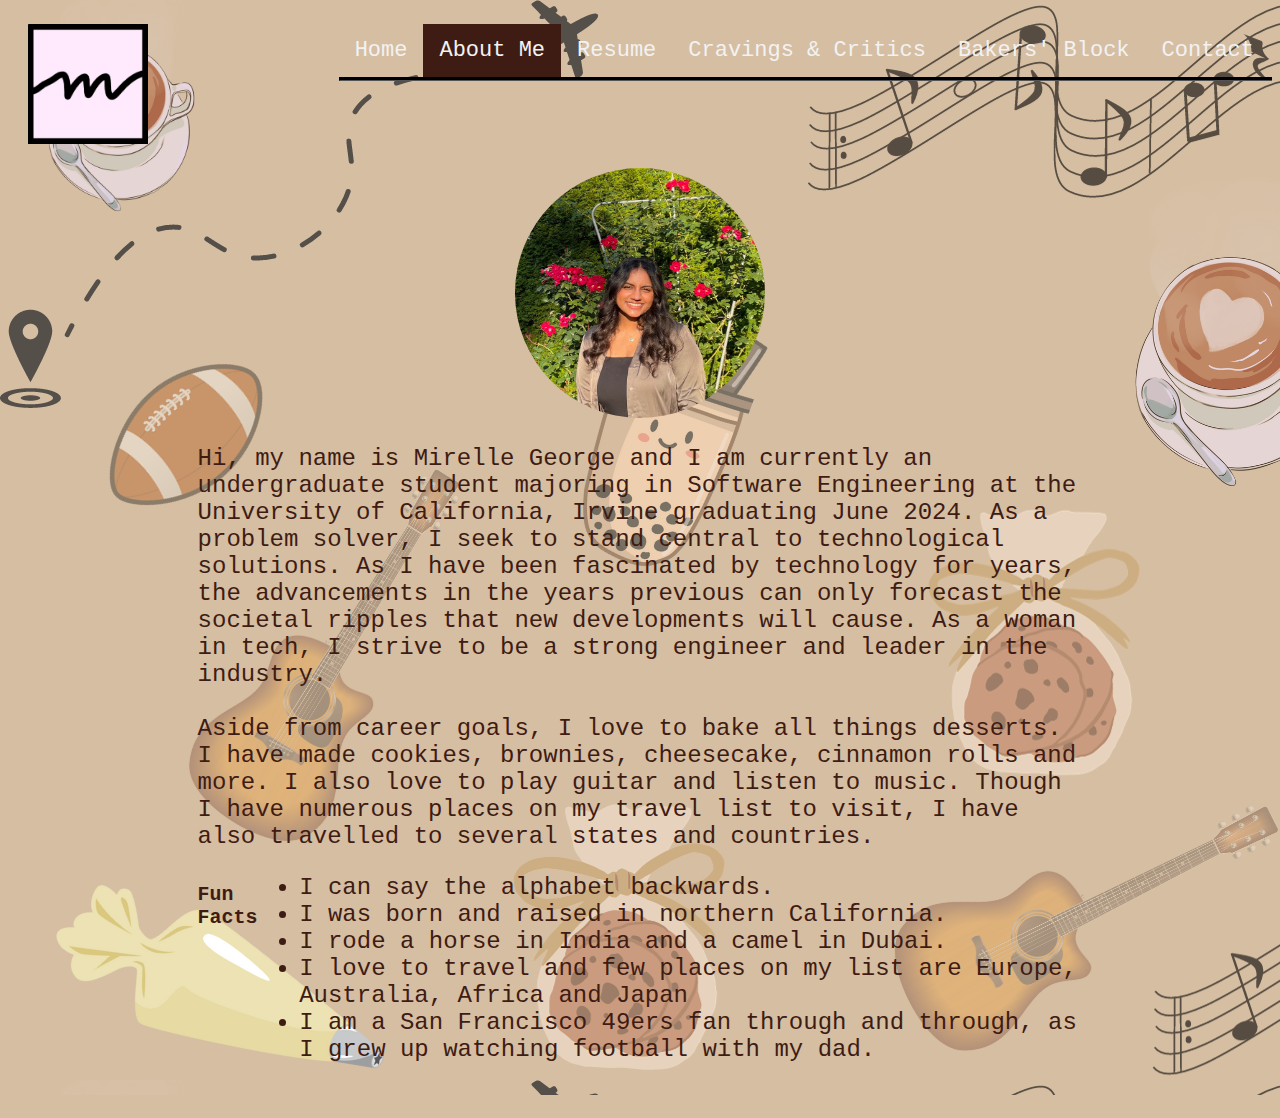
<file: aboutme.html>
<!DOCTYPE html>
<html lang="en">
<head>
    <meta charset="UTF-8">
    <meta name="viewport" content="width=device-width, initial-scale=1.0">
    <title>About Me</title>
    <link rel="stylesheet" type="text/css" href="style.css">

    <style>
        body {
            font-family: monospace;
            font-size: 24px;
            color: #3f1c13;
        }
    </style>
</head>
<body class="aboutme">
    <nav class="navigation-bar">
        <a href="./index.html">
            <img class="logo" src="Images/personal_website_design_logo.png" alt="pink box with cursive m in black logo">
        </a>
        <div class="topnav-right">
            <a href="./index.html" id="home">Home</a>
            <a class="active" href="./aboutme.html" id="aboutme">About Me</a>
            <a href="./resume.html">Resume</a>
            <a href="./candc.html">Cravings & Critics</a>
            <a href="./bb.html">Bakers' Block</a>
            <a href="./contactme.html">Contact</a>
            <hr>
        </div>
    </nav>
    <div class="profile-photo">
        <img class="profile" src="Images/mirelle_photo.png" alt="mirelle photo">
    </div>
    <br>
    <p class="about-me-desc">Hi, my name is Mirelle George and I am currently an undergraduate student majoring in Software Engineering at the University of California, Irvine graduating June 2024. As a problem solver, I seek to stand central to technological solutions. As I have been fascinated by technology for years, the advancements in the years previous can only forecast the societal ripples that new developments will cause. As a woman in tech, I strive to be a strong engineer and leader in the industry.</p>
    <br>
    <p class="about-me-desc">Aside from career goals, I love to bake all things desserts. I have made cookies, brownies, cheesecake, cinnamon rolls and more. I also love to play guitar and listen to music. Though I have numerous places on my travel list to visit, I have also travelled to several states and countries. </p>
    <div class="about-me-desc">
        <h5>Fun Facts</h5>
        <ul>
            <li>I can say the alphabet backwards.</li>
            <li>I was born and raised in northern California.</li>
            <li>I rode a horse in India and a camel in Dubai.</li>
            <li>I love to travel and few places on my list are Europe, Australia, Africa and Japan</li>
            <li>I am a San Francisco 49ers fan through and through, as I grew up watching football with my dad.</li>
        </ul>
    </div>
</body>
</html>
</file>
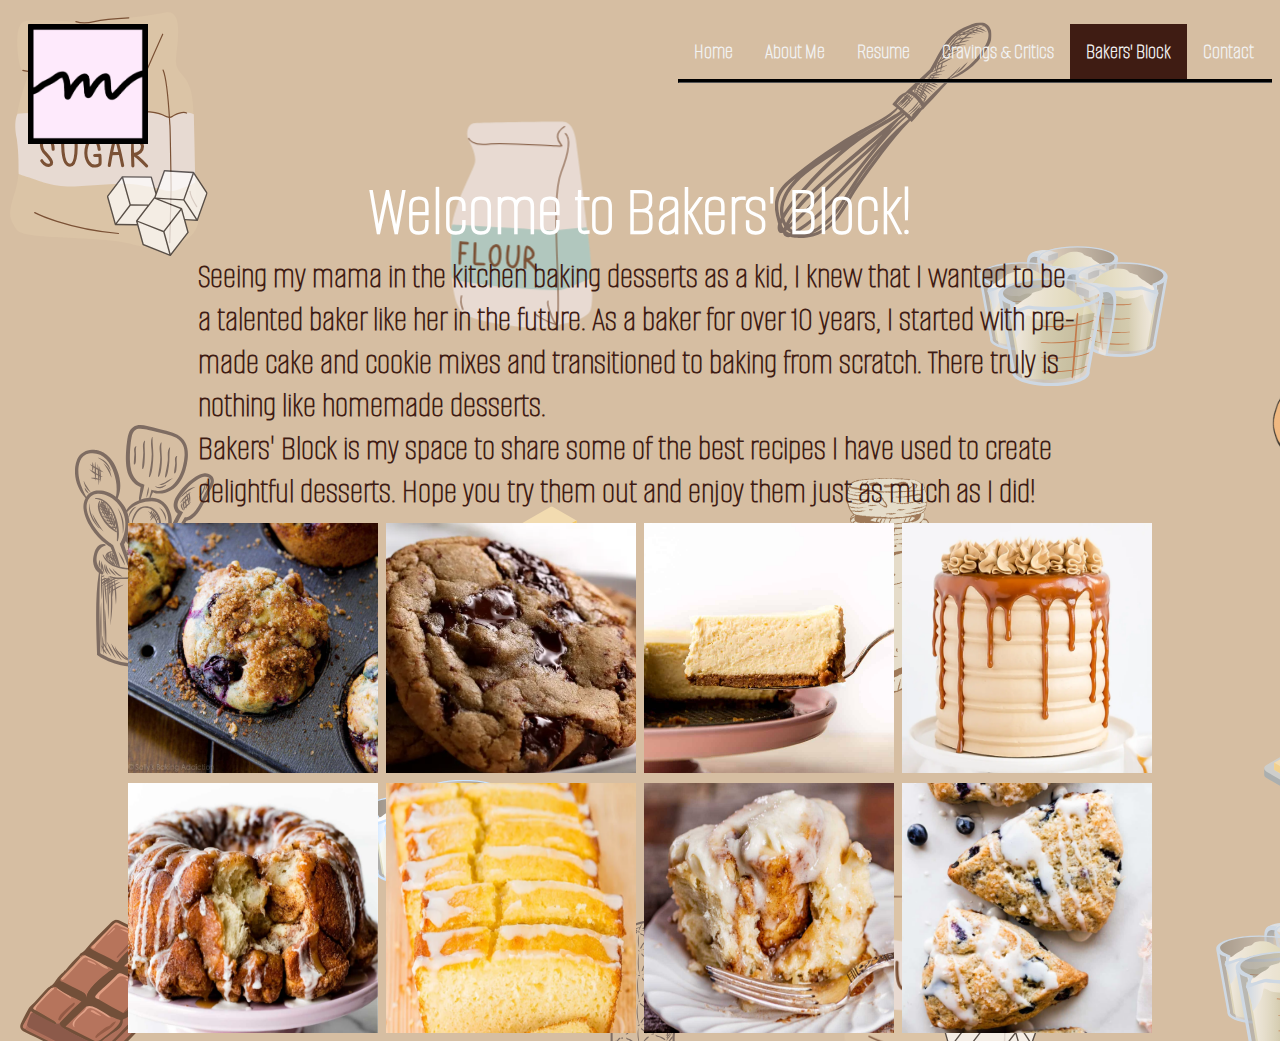
<file: bb.html>
<!DOCTYPE html>
<html lang="en">
<head>
    <meta charset="UTF-8">
    <meta name="viewport" content="width=device-width, initial-scale=1.0">
    <title>Bakers' Block</title>
    <link rel="stylesheet" type="text/css" href="style.css">
    <link rel="stylesheet" href='https://fonts.googleapis.com/css?family=Alumni%20Sans%20Pinstripe'>
    <style>
    body {
        font-family: 'Alumni Sans Pinstripe', monospace, serif;
        font-size: 36px; 
        font-weight: bold;
        color: #3f1c13;
    }
    </style>
</head>
<body class="bb">
    <nav class="navigation-bar">
        <a href="./index.html">
            <img class="logo" src="Images/personal_website_design_logo.png" alt="pink box with cursive m in black logo">
        </a>
        <div class="topnav-right">
            <a href="./index.html" id="home">Home</a>
            <a href="./aboutme.html" id="aboutme">About Me</a>
            <a href="./resume.html">Resume</a>
            <a href="./candc.html">Cravings & Critics</a>
            <a class="active" href="./bb.html">Bakers' Block</a>
            <a href="./contactme.html">Contact</a>
            <hr>
        </div>
    </nav>

    <h1 class="bb-header">Welcome to Bakers' Block!</h1>
    <p class="about-me-desc">Seeing my mama in the kitchen baking desserts as a kid, I knew that I wanted to be a talented baker like her in the future. As a baker for over 10 years, I started with pre-made cake and cookie mixes and transitioned to baking from scratch. There truly is nothing like homemade desserts.</p>
    <p class="about-me-desc">Bakers' Block is my space to share some of the best recipes I have used to create delightful desserts. Hope you try them out and enjoy them just as much as I did!</p>
    <div class="recipes">
        <div class="row">
            <div class="column">
                <a href="https://sallysbakingaddiction.com/blueberry-muffins/" target="_blank">
                    <img src="Images/blueberry_muffins.png" alt="blueberry muffins with crumble on top">
                </a> 
            </div>
            <div class="column">
                <a href="https://tasty.co/recipe/the-best-chewy-chocolate-chip-cookies" target="_blank">
                    <img src="Images/chocolate_chip_cookies.png" alt="gooey chocolate chip cookies">
                </a> 
            </div>
            <div class="column">
                <a href="https://sallysbakingaddiction.com/classic-cheesecake/" target="_blank">
                    <img src="Images/cheesecake.png" alt="plain cheesecake with graham crust grabbed by fork">
                </a> 
            </div>
            <div class="column">
                <a href="https://livforcake.com/caramel-cake-recipe/" target="_blank">
                    <img src="Images/caramel_cake.png" alt="caramel cake">
                </a> 
            </div>
        </div>
        <div class="row">
            <div class="column">
                <a href="https://sallysbakingaddiction.com/homemade-monkey-bread-aka-cinnamon-roll-bites/" target="_blank">
                    <img src="Images/monkey_bread.png" alt="monkey bread in a pan">
                </a> 
            </div>
            <div class="column">
                <a href="https://www.averiecooks.com/best-lemon-loaf-better-starbucks-copycat/" target="_blank">
                    <img src="Images/lemon_loaf.png" alt="lemon loaf in a pan">
                </a> 
            </div>
            <div class="column">
                <a href="https://www.tastesoflizzyt.com/homemade-cinnamon-rolls/" target="_blank">
                    <img src="Images/cinnamon_rolls.png" alt="cinnamon rolls">
                </a> 
            </div>
            <div class="column">
                <a href="https://sallysbakingaddiction.com/my-favorite-blueberry-scones/" target="_blank">
                    <img src="Images/blueberry_scones.png" alt="blueberry scones">
                </a> 
            </div>
        </div>
    </div>
</body>

</html>
</file>
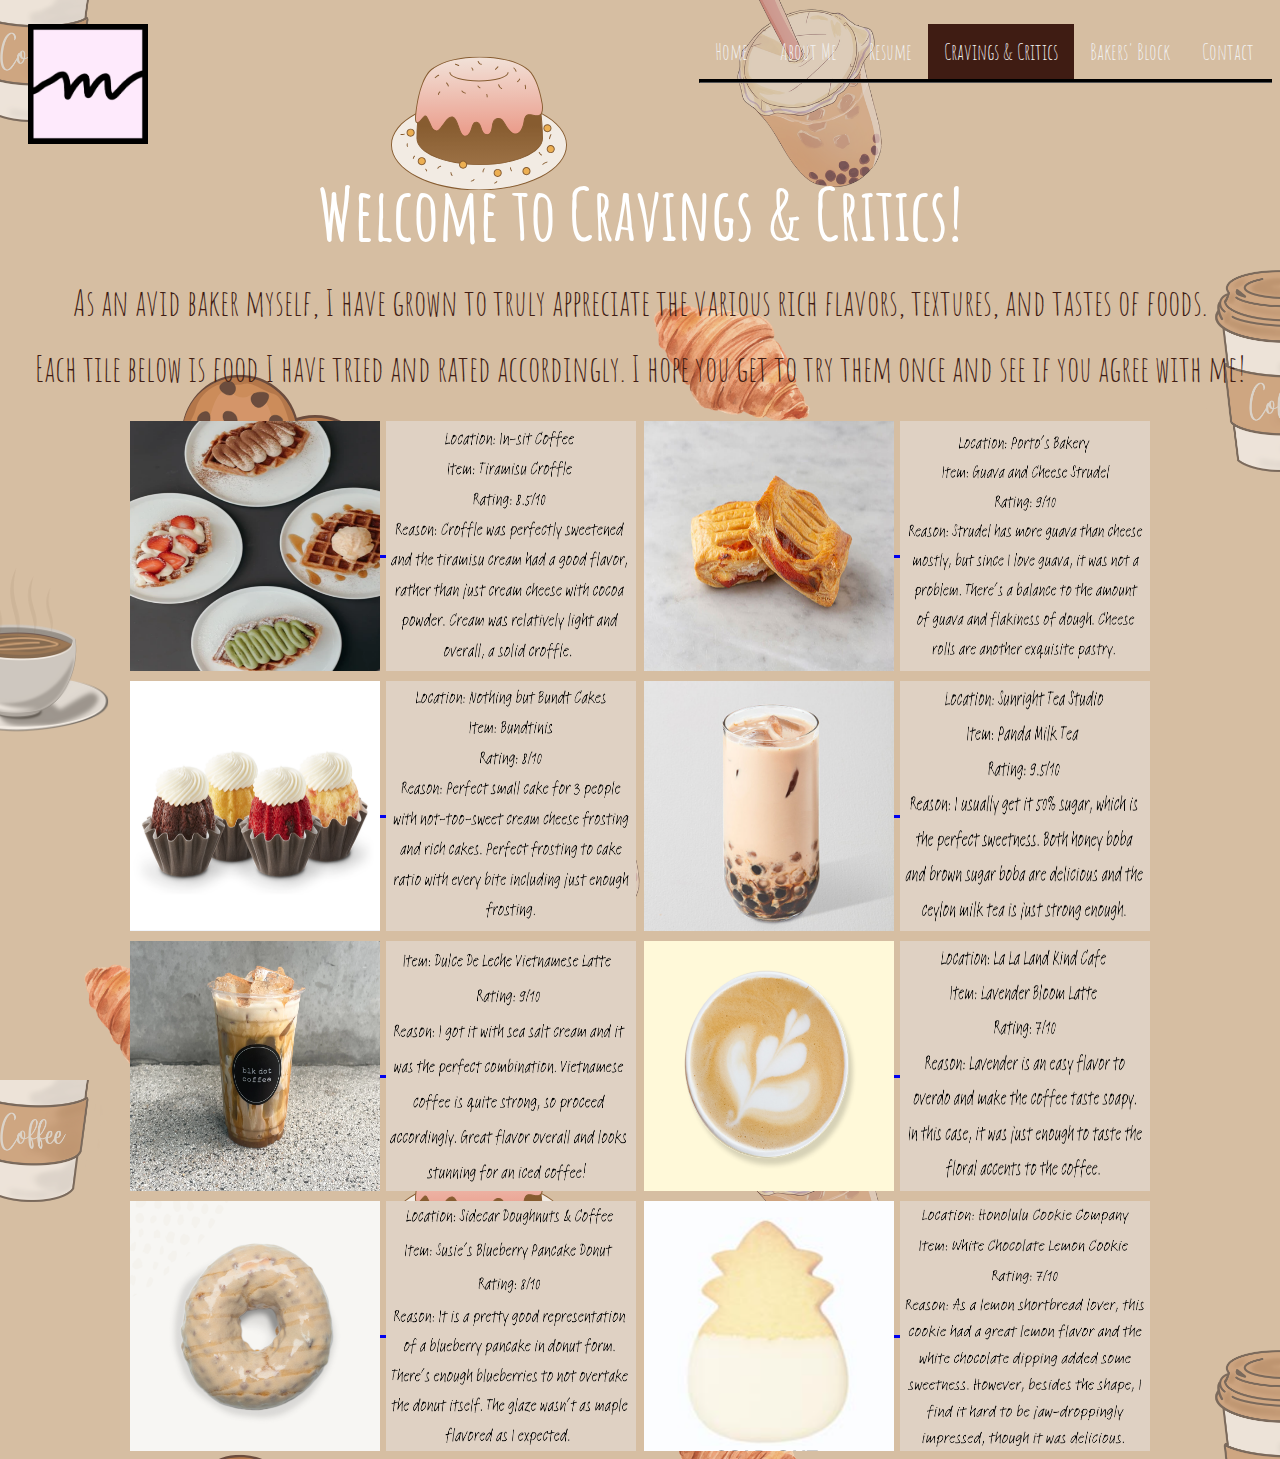
<file: candc.html>
<!DOCTYPE html>
<html lang="en">
<head>
    <meta charset="UTF-8">
    <meta name="viewport" content="width=device-width, initial-scale=1.0">
    <title>Cravings & Critics</title>
    <link rel="stylesheet" type="text/css" href="style.css">
    <link rel="stylesheet" href='https://fonts.googleapis.com/css?family=Amatic%20SC'>
    <style>
    body {
        font-family: 'Amatic SC', monospace, serif;
        font-size: 36px;
        color: #3f1c13;
    }
    </style>
</head>
<body class="candc">
    <nav class="navigation-bar">
        <div>
            <a href="./index.html">
                <img class="logo" src="Images/personal_website_design_logo.png" alt="pink box with cursive m in black logo">
            </a>
            <div class="topnav-right">
                <a href="./index.html" id="home">Home</a>
                <a href="./aboutme.html" id="aboutme">About Me</a>
                <a href="./resume.html">Resume</a>
                <a class="active" href="./candc.html">Cravings & Critics</a>
                <a href="./bb.html">Bakers' Block</a>
                <a href="./contactme.html">Contact</a>
                <hr>
            </div>
        </div>
    </nav>

    <h1 class="cc-header">Welcome to Cravings & Critics!</h1>
    <p>As an avid baker myself, I have grown to truly appreciate the various rich flavors, textures, and tastes of foods.</p>
    <p>Each tile below is food I have tried and rated accordingly. I hope you get to try them once and see if you agree with me! </p>
    <div class="recipes">
        <div class="row">
            <div class="column">
                <a href="https://www.insitcoffee.com/menu" target="_blank">
                    <img src="Images/insit_coffee.png" alt="strawberries croffle, tiramisu croffle, signature croffle, matcha croffle">
                    <img src="Images/tiramisu_croffle_review.png" alt="location: in-sit coffee, item: tiramisu croffle, rating: 8.5/10, reason: croffle was pretty sweetened and the tiramisu cream had a good flavor, rather than just cream cheese with cocoa powder. cream was relatively light and overall, a solid croffle.">
                </a> 
            </div>
            <div class="column">
                <a href="https://www.portosbakery.com/current-menu/" target="_blank">
                    <img src="Images/guava_cheese_strudel_refugiado_portos.png" alt="guava and cheese strudel">
                    <img src="Images/guava_cheese_strudel_portos_review.png" alt="location: porto's bakery, item: guava and cheese strudel, rating: 9/10, reason: strudel has more guava than cheese mostly, but since I love guava, it was not a problem. There's a balance to the amount of huava and flakiness of dough. cheese rolls are another exquisite pastry.">
                </a> 
            </div>
        </div>
        <div class="row">
            <div class="column">
                <a href="https://www.nothingbundtcakes.com/cakes/bundtinis/" target="_blank">
                    <img src="Images/bundtinis_nothing_but_bundt_cakes.png" alt="red velvet, chocolate, lemon and white chocolate raspberry bundtinis">
                    <img src="Images/bundtinis_nbbc_review.png" alt="perfect small cake for 3 people with not-too-sweet cream cheese frosting and rich cakes. perfect frosting to cake ratio with every bite including just enough frosting.">
                </a> 
            </div>
            <div class="column">
                <a href="https://www.snrtea.com/menu" target="_blank">
                    <img src="Images/panda_milk_tea_sunright.png" alt="panda milk tea: ceylon milk tea with honey boba and brown sugar boba">
                    <img src="Images/panda_milk_tea_sunright_review.png" alt="location: sunright tea studio, item: panda milk tea, rating: 9.5/10, i usually get 50% sugar which is perfect sweetness; both honey boba and brown sugar boba are delicious and the Ceylon milk tea is just strong enough.">
                </a> 
            </div>
        </div>
        <div class="row">
            <div class="column">
                <a href="https://www.blkdotcoffee.com/s/order?location=11e97cd88d04117597f50cc47a2b63cc" target="_blank">
                    <img src="Images/iced_dulce_vietnamese_latte.png" alt="dulce de leche vietnamese latte">
                    <img src="Images/blk_dot_coffee_review.png" alt="i got it with sea salt cream and it was the perfect combination. vietnamese coffee is quite strong, so proceed accordingly. Great flavor overall and looks stunning for an iced coffee!">
                </a> 
            </div>
            <div class="column">
                <a href="https://lalalandkindcafe.com/wp-content/uploads/2023/03/2023-La-La-Land-Los-angeles-Menu-thegrove-online.pdf" target="_blank">
                    <img src="Images/lalaland_kind_cafe_lavender_bloom_latte.png" alt="lavender bloom latte">
                    <img src="Images/lavender_latte_review.png" alt="lavender is an easy flavor to overdo and make the coffee taste soapy. in this case, it was just enough to taste the floral accents to the coffee.">
                </a> 
            </div>
        </div>
        <div class="row">
            <div class="column">
                <a href="https://sidecardoughnuts.com/menu/" target="_blank">
                    <img src="Images/sidecar_doughnutsandcoffee_blueberry_pancake_donut.png" alt="sidecar's blueberry pancake donut">
                    <img src="Images/blueberry_pancake_donut_review.png" alt="it is a pretty good representatino of a blueberry pancake in donut form. there's enough blueberries to not overtake the donut itself. the glaze wasn't as maple flavored as i expected.">
                </a> 
            </div>
            <div class="column">
                <a href="https://www.honolulucookie.com/content/shortbread-flavors.asp" target="_blank">
                    <img src="Images/honolulu_cookie_company_white_chocolate_lemon_cookie.png" alt="white chocolate lemon cookies">
                    <img src="Images/white_chocolate_lemon_cookie_review.png" alt="as a lemon shortbread lover, this cookie had a great lemon flavor and the white chocolate dipping added some sweetness. however, besides the shape, i find it hard to be jaw-droppingly impressed, though it was delicious.">
                </a> 
            </div>
        </div>
    </div>
</body>

</html>
</file>
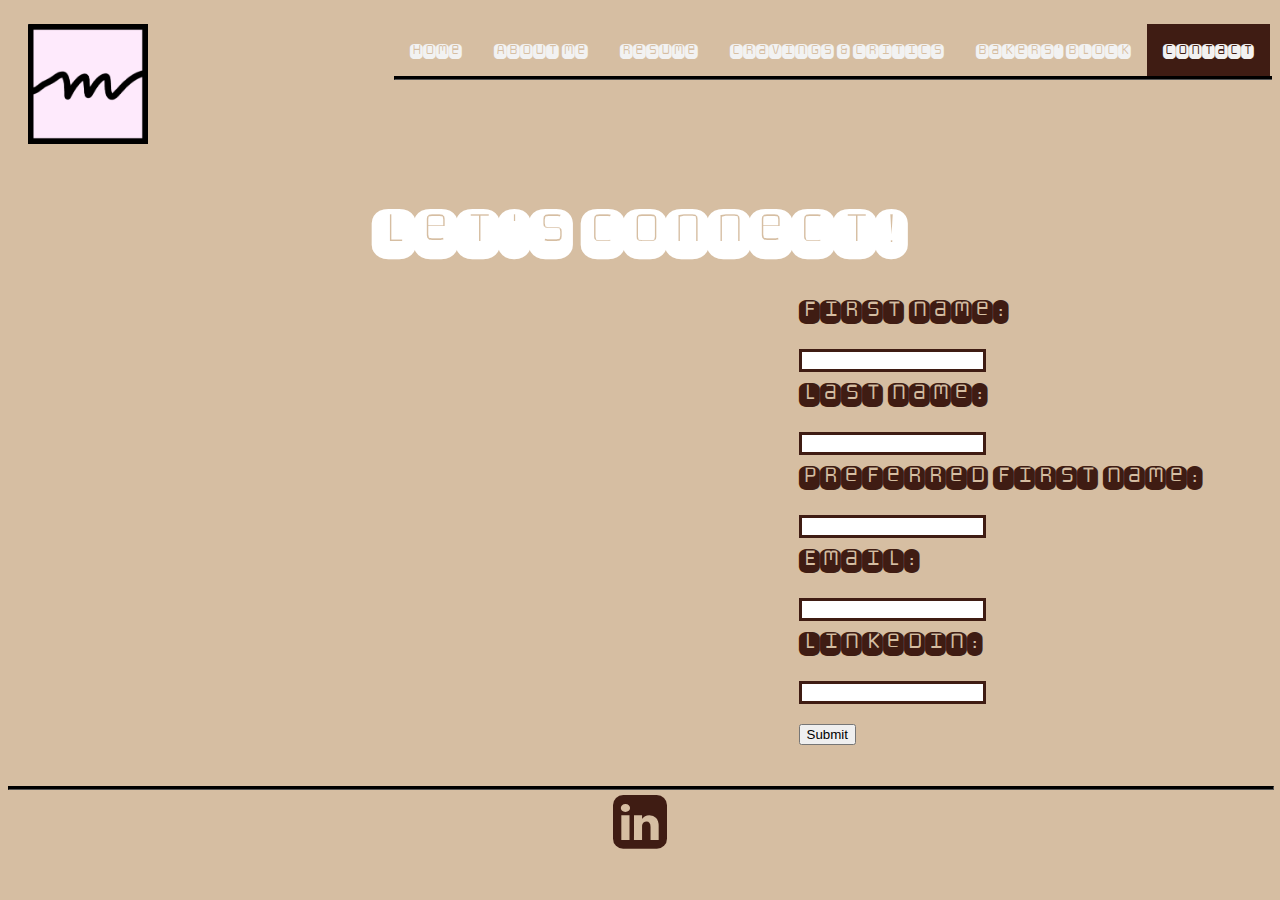
<file: contactme.html>
<!DOCTYPE html>
<html lang="en">
<head>
    <meta charset="UTF-8">
    <meta name="viewport" content="width=device-width, initial-scale=1.0">
    <title>Contact Me</title>
    <link rel="stylesheet" type="text/css" href="style.css">
    <link rel="stylesheet" href="https://cdnjs.cloudflare.com/ajax/libs/font-awesome/4.7.0/css/font-awesome.min.css">
    <link rel="stylesheet" href='https://fonts.googleapis.com/css?family=Monofett'>

    <style>
    body {
        font-family: 'Monofett';
        font-size: 36px; 
        color: #3f1c13;
    }
    </style>
</head>
<body>
    <nav class="navigation-bar">
        <a href="./index.html">
            <img class="logo" src="Images/personal_website_design_logo.png" alt="pink box with cursive m in black logo">
        </a>
        <div class="topnav-right">
            <a href="./index.html" id="home">Home</a>
            <a href="./aboutme.html" id="aboutme">About Me</a>
            <a href="./resume.html">Resume</a>
            <a href="./candc.html">Cravings & Critics</a>
            <a href="./bb.html">Bakers' Block</a>
            <a class="active" href="./contactme.html">Contact</a>
            <hr>
        </div>
    </nav>

    <h1 class="cm-header">Let's Connect!</h1>
    <div class="map-form-row">
        <div class="maps"> 
            <iframe src="https://www.google.com/maps/embed?pb=!1m18!1m12!1m3!1d809649.8131897283!2d-122.6565648626996!3d37.562258889511405!2m3!1f0!2f0!3f0!3m2!1i1024!2i768!4f13.1!3m3!1m2!1s0x808fb68ad0cfc739%3A0x7eb356b66bd4b50e!2sSilicon%20Valley%2C%20CA!5e0!3m2!1sen!2sus!4v1696828055363!5m2!1sen!2sus" width="300" height="450" style="border:0;" loading="lazy" referrerpolicy="no-referrer-when-downgrade"></iframe>
        </div>
        <div class="maps">
            <iframe src="https://www.google.com/maps/embed?pb=!1m18!1m12!1m3!1d212409.0152792533!2d-117.93132095659203!3d33.71177281146051!2m3!1f0!2f0!3f0!3m2!1i1024!2i768!4f13.1!3m3!1m2!1s0x80dcdd0e689140e3%3A0xa77ab575604a9a39!2sIrvine%2C%20CA!5e0!3m2!1sen!2sus!4v1696913997246!5m2!1sen!2sus" width="300" height="450" style="border:0;" allowfullscreen="" loading="lazy" referrerpolicy="no-referrer-when-downgrade"></iframe>
        </div>
        <div class="contact_form">
            <form action="https://formspree.io/f/mvojdblz" method="post">
                <label for="firstName">First Name:</label>
                <br>
                <input id="firstName" name="firstName" type="text" required>
                <br>
                <label for="lastName">Last Name:</label>
                <br>
                <input id="lastName" name="lastName" type="text" required>
                <br>
                <label for="preferredFirstName">Preferred First Name:</label>
                <br>
                <input id="preferredFirstName" name="preferredFirstName" type="text" required>
                <br>
                <label for="email">Email:</label>
                <br>
                <input id="email" name="email" type="text" required>
                <br>
                <label for="linkedin">LinkedIn:</label>
                <br>
                <input id="linkedin" name="linked" type="text">
                <br>
                <input type="submit" value="Submit">
            </form>
        </div>
    </div>
    <br>
    <footer>
        <hr>
        <div class="resume-row">
            <a href="https://www.linkedin.com/in/mirelle-george/" target="_blank">
                <i style="color: #3f1c13; font-size: 1.75em;" class="fa fa-linkedin-square"></i>
            </a>
        </div>
    </footer>
</body>
</html>
</file>
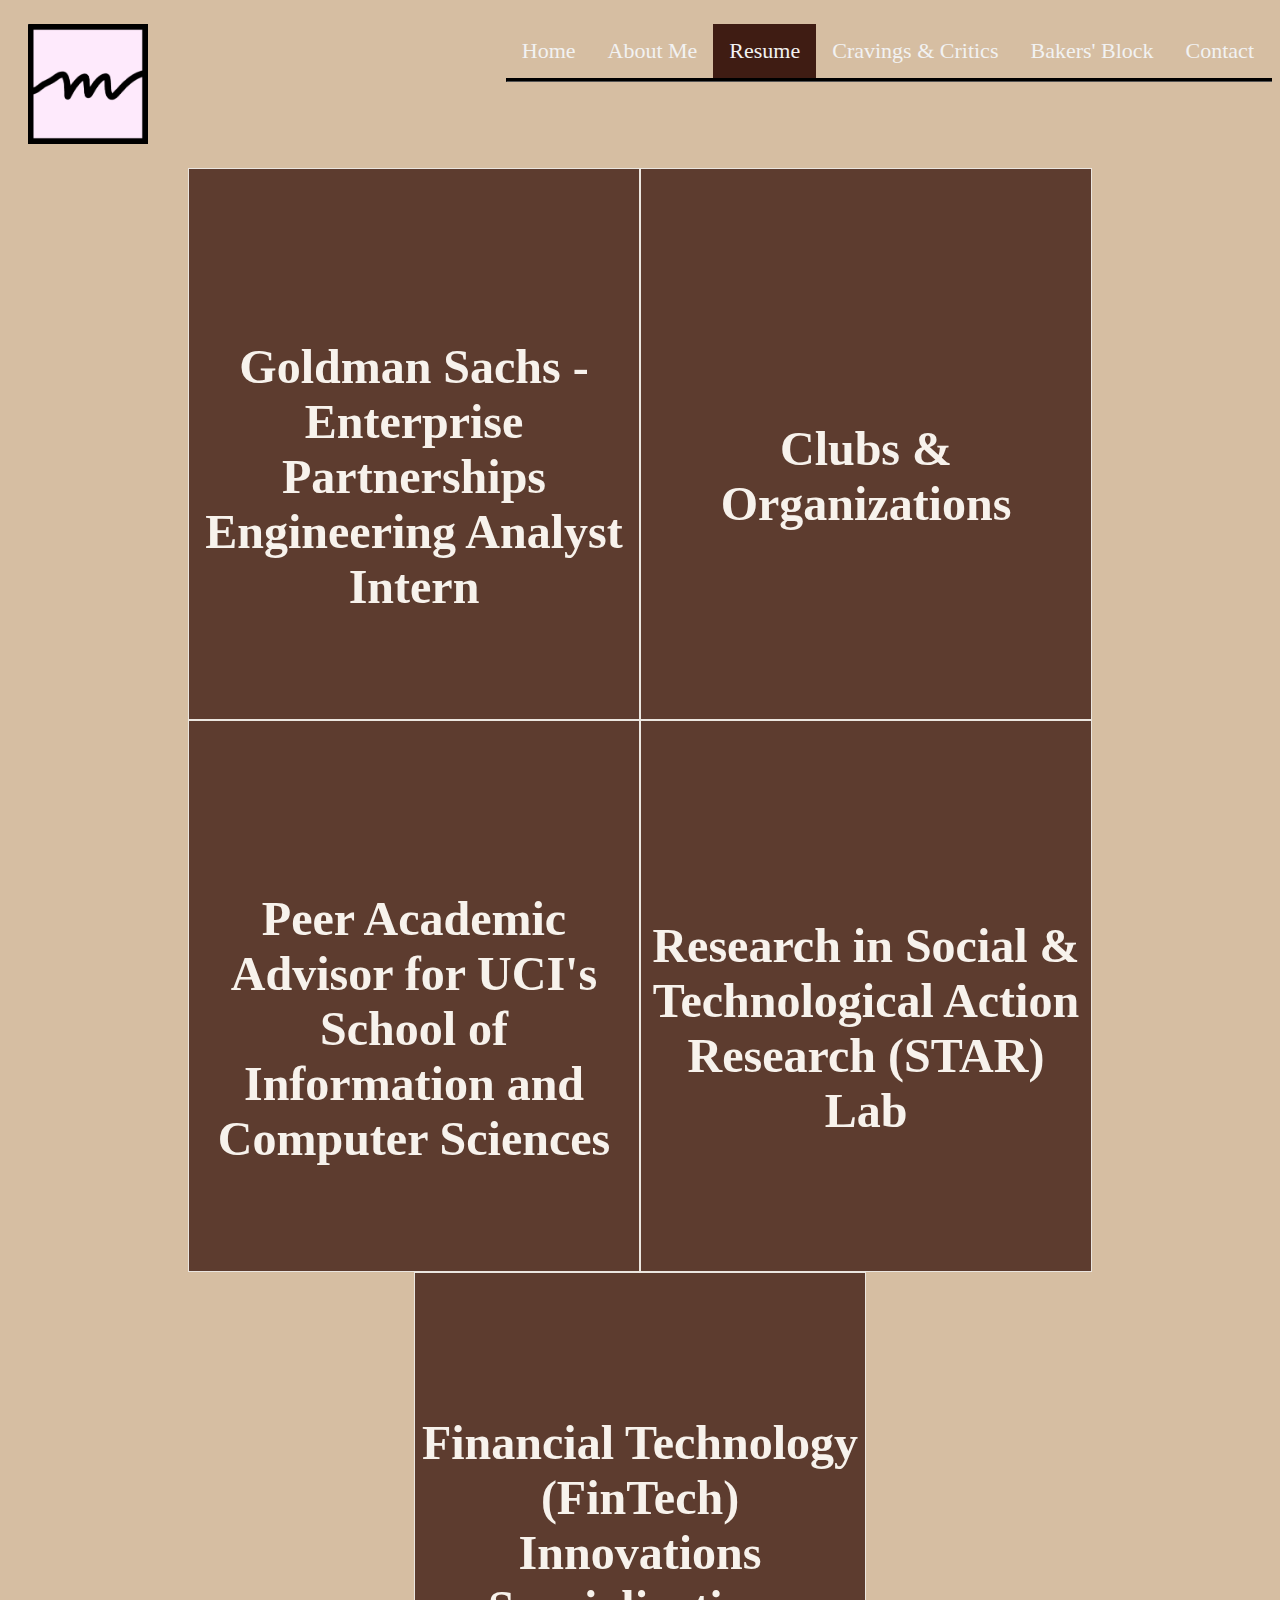
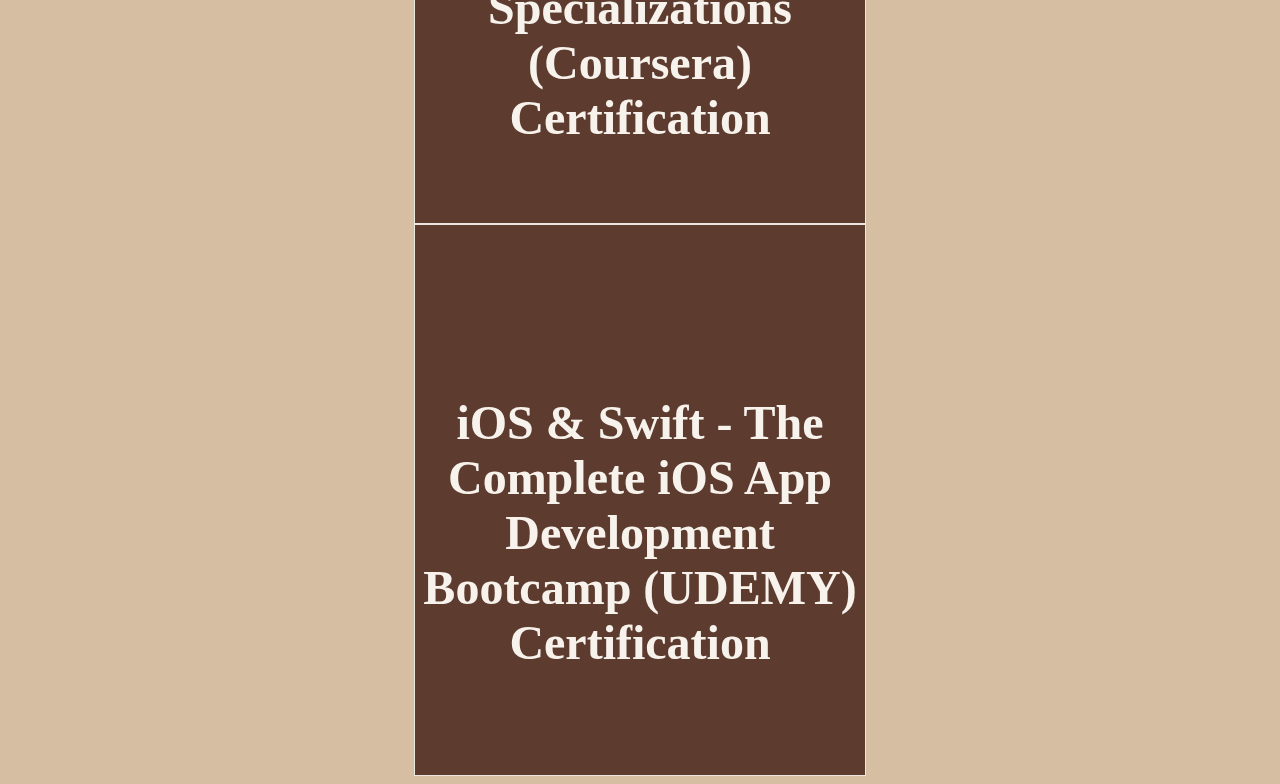
<file: resume.html>
<!DOCTYPE html>
<html lang="en">
<head>
    <meta charset="UTF-8">
    <meta name="viewport" content="width=device-width, initial-scale=1.0">
    <title>Resume</title>
    <link rel="stylesheet" type="text/css" href="style.css">
    <style>
        body {
            font-size: 24px;
        }
    </style>
</head>
<body>
    <nav class="navigation-bar">
        <a href="./index.html">
            <img class="logo" src="Images/personal_website_design_logo.png" alt="pink box with cursive m in black logo">
        </a>
        <div class="topnav-right">
            <a href="./index.html" id="home">Home</a>
            <a href="./aboutme.html" id="aboutme">About Me</a>
            <a class="active" href="./resume.html">Resume</a>
            <a href="./candc.html">Cravings & Critics</a>
            <a href="./bb.html">Bakers' Block</a>
            <a href="./contactme.html">Contact</a>
            <hr>
        </div>
    </nav>

    <div class="resume-row">
        <div class="column">
            <div class="flip-card">
                <div class="flip-card-inner">
                    <div class="flip-card-front">
                        <h1 class="element">Goldman Sachs - Enterprise Partnerships Engineering Analyst Intern</h1>
                    </div>
                    <div class="flip-card-back">
                        <p>+ Front-end web development and UI enhancement of dashboard for Marcus Account users</p>
                        <p>+ Integrated back-end APIs with front-end using GraphQL, Typescript, Javascript</p>
                        <p>+ Perform Unit Testing using React Library</p>
                        <p>+ Familiar with Agile development & sprint scheduling</p>
                        <p>+ Written code en route to production by end of quarter</p>
                    </div>
                </div>
            </div>

            <div class="flip-card">
                <div class="flip-card-inner">
                    <div class="flip-card-front">
                        <h1 class="element">Peer Academic Advisor for UCI's School of Information and Computer Sciences</h1>
                    </div>
                    <div class="flip-card-back">
                        <p>+ Provide student-to-student academic advising and counseling</p>
                        <p>+ Assist with planning programs of study, scheduling classes, information about majors and minors, research opportunities, campus involvement, as well as other UCI and ICS related inquiries</p>
                        <p>+ Underwent 2.5 months of the training and shadowing to sharpen knowledge of policies and requirements</p>
                        <p>+ Sharpen interpersonal skills and professional development qualities through working with undergraduate counselors, staff and students</p>
                    </div>
                </div>
            </div>
        </div>

        <div class="column">
            <div class="flip-card">
                <div class="flip-card-inner">
                    <div class="flip-card-front">
                        <h1 class="element">Clubs & Organizations</h1>
                    </div>
                    <div class="flip-card-back">
                        <p>+ Co-President of VenusHacks at UCI (2023-2024)</p>
                        <p>+ Marketing Co-Chair of Venus-Hacks at UCI (2022-2023)</p>
                        <p>+ Internal Affairs Committee Member in Women in Information & Computer Sciences at UCI (2021-2024)</p>
                        <p>+ Mentor in Women in Information & Computer Sciences at UCI (2022-2023)</p>
                        <p>+ UCI ICS OAI Diversity Scholarship Recipient - fully sponsored to attend Grace Hopper Conference 2023</p>
                    </div>
                </div>
            </div>

            <div class="flip-card">
                <div class="flip-card-inner">
                    <div class="flip-card-front">
                        <h1 class="element">Research in Social & Technological Action Research (STAR) Lab</h1>
                    </div>
                    <div class="flip-card-back">
                        <!-- <p>+ Built a conversation agent with Google Cloud's Dialogflow ES that would ask questions and be trained to accept certain key responses</p> -->
                        <p>+ Currently working on investigating the role of Large Language Models in thematic analysis</p>
                        <p>     + Thematic analysis is quite a time-consuming, labor-intensive process. Therefore, our research disucsses using Large Langugae Models to acceleterate this process through inductive analysis.</p>
                        <p>+ Beltran, J. A, Cibrian, F. L., Bhattiprolu, A., Guzman, D., George, M., Ahmed, I., Hayes, G. R. . (In submission). In Extended Abstracts of the 2024 CHI Conference on Human Factors in Computing Systems (CHI EA ’24)
                    </div>
                </div>
            </div>
        </div>

        <div class="column">
            <div class="flip-card">
                <div class="flip-card-inner">
                    <div class="flip-card-front">
                        <h1 class="element">Financial Technology (FinTech) Innovations Specializations (Coursera) Certification</h1>
                    </div>
                    <div class="flip-card-back">
                        <p>+ The Future of Payment Technologies - reviewed payment technologies including front-end and back-end innovations like digital wallets and tokenization</p>
                        <p>+ Blockchain and Cryptocurrency Explained - reviewed blockchain as an asset, technology and business solution + the flow of cryptocurrency market</p>
                        <p>+ Raising Capital: Credit Tech, Coin Offerings, and Crowdfunding - reviewed technologies in credit scoring, crowdfunding, & raising capital</p>
                        <p>+ Innovations in Investment Technology: Artificial Intelligence - explored the growth of AI investing, wealth management & AI's/ML's role in investment and trading decisions</p>
                    </div>
                </div>
            </div>

            <div class="flip-card">
                <div class="flip-card-inner">
                    <div class="flip-card-front">
                        <h1 class="element">iOS & Swift - The Complete iOS App Development Bootcamp (UDEMY) Certification</h1>
                    </div>
                    <div class="flip-card-back">
                        <p>Project Examples:</p>
                        <p>+ Developed Clima: takes the user-inputted location or current location and extracts the weather at that location through a weather API</p>
                        <p>+ Developed QuikCalc: similar to the built-in calculator app on the iPhone</p>
                        <p>+ Developed Bytecoin: extracts the bitcoin price for a specific currency from Coin API</p>
                    </div>
                </div>
            </div>
        </div>
    </div>

</body>
</html>
</file>
<file: style.css>
body {
    background-color: #d6bea2;
}

hr {
    width: 100%;
    height: 2px;
    background-color: black;
    margin-bottom: auto;
    margin-right: 0px;
    margin-left: auto;
    margin-top: auto;
    border-color: black;
}

.home-page-image {
    display: grid;
    place-content: center;
    width: 750px;
    height: 570px;
    margin: auto;
 }

.aboutme {
    background-image: url('Images/about_me_background.png');
}

.candc {
    background-image: url('Images/cravings_and_critics_backdrop.png');
}

.bb {
    background-image: url('Images/bakers_block_backdrop.png');
}

.topnav-left .logo img {
    position: sticky;
    width: 150px;
    float: left;
    margin-top: 16px;
    margin-left: 40px;
    justify-content: flex-start;
}

.topnav-right a {
  float: left;
  color: #f2f2f2;
  text-align: center;
  padding: 14px 16px;
  text-decoration: none;
  font-size: 22px;
  margin-top: 16px;
}

.topnav-right a:hover {
  background-color: #dfd1c3;
  /* background-color: #d6bea2; */
  color: black;
}

.topnav-right a.active {
  background-color: #3f1c13;/*#AA3939;*/
  color: #f2f2f2;
}

.topnav-right {
  float: right;
}

.header {
    position: fixed;
    height: 16px;
    width: 100%;
    text-align: center;
}

 .navigation-bar {
    width: 100%;
    min-height: 160px;
    overflow: hidden;
 }

 .logo {
    display: inline-block;
    vertical-align: top;
    width: 120px;
    height: 120px;
    margin-right: 20px;
    margin-top: 16px;
    margin-left: 20px;
 }

 .bb-header {
    margin: auto;
    display: flex;
    justify-content: center;
 }

 .cc-header {
    margin: auto;
    display: flex;
    justify-content: center;
 }

 .row {
    display: flex;
    flex-wrap: wrap;
    padding: 0 4px;
    align-items: center;
 }

 .column a {
    flex: 50%;
    padding: 0 4px;
 }

 .column a img {
    margin-top: 10px;
    vertical-align: middle;
 }

 img {
    width: 250px;
    height: 250px;
    vertical-align: middle;
    align-content: center;
 }

 .recipes {
    display: grid;
    place-content: center;
 }

 p {
    margin: 20px;
    display: flex;
    justify-content: center;
 }

 .maps {
    display: flex;
    flex-wrap: wrap;
    padding: 0 30px;
    justify-content: center;
 }

 .contact_form {
    display: flex;
    flex-wrap: wrap;
    padding: 0 30px;
    align-items: center;
 }

 .map-form-row {
    display: flex;
    flex-wrap: wrap;
    padding: 0 4px;
    align-items: center;
    justify-content: center;
 }

.profile {
    border-radius: 50%;
 }

 .profile-photo {
    display: flex;
    justify-content: center;
 }

 .about-me-header {
    margin: auto;
    display: flex;
    justify-content: center;
 }

 .cm-header {
    margin: 20px;
    display: flex;
    justify-content: center;
 }

 .about-me-desc {
    display: flex;
    justify-content: center;
    width: 70%;
    margin: auto;
 }

 .written-footer {
    display: flex;
    justify-content: center;
    margin: auto;
    color: #3f1c13;
 }

 .experience-cards {
    display: grid;
    place-content: center;
 }

 .internship-card {
    margin: 20px;
}

 .job-rectangle {
    width: 300px;
    height: 1700px;
    background-color: #3f1c13;
    opacity: 80%;
    display: grid;
    align-items: center;
 }

 .internship-text {
    color: #ffffff;
 }

 .other-rectangle {
    width: 300px;
    height: 1700px;
    background-color: #996633;/*#EF8282;*/
    opacity: 80%;
    display: grid;
    align-items: center;
 }

.oncampus-card {
    margin: 20px;
}

 .job-text {
    color: #f2f2f2;
 }

 .job-text-title {
    color: #f2f2f2;
    justify-content: center;
    font-size: 25px;
    display: flex;
    font-weight: bold;
 }

 .certifications-card {
    margin: 20px;
}

 .career-courses-card {
    margin: 20px;
}

.resume-row {
    display: flex;
    flex-wrap: wrap;
    justify-content: center;
 }

 input[type=text] {
    border: 3px solid #3f1c13;
    outline: none;
 }

.flip-card {
   background-color:#3f1c13;
   opacity: 80%;
   width: 450px;
   height: 550px;
   border: 1px solid #f1f1f1;
   perspective: 1000px;
}

.flip-card-inner {
   position: relative;
   width: 100%;
   height: 100%;
   /* text-align: center;
   vertical-align: center; */
   transition: transformed 0.8s;
   transform-style: preserve-3d;
}

.flip-card:hover .flip-card-inner {
   transform: rotateY(180deg);
}

.flip-card-front, .flip-card-back {
   position: absolute;
   width: 100%;
   height: 100%;
   -webkit-backface-visibility: hidden;
   backface-visibility: hidden;
}

.flip-card-front {
   background-color: #3f1c13;
   /* opacity: 80%; */
   color: white;
}

.flip-card-back {
   background-color: #996633;
   color: white;
   transform: rotateY(180deg);
}

.element {
   position: relative;
   top: 50%;
   transform: translateY(-50%);
   text-align: center;
 }

h1 {
   color: white;
}
</file>
